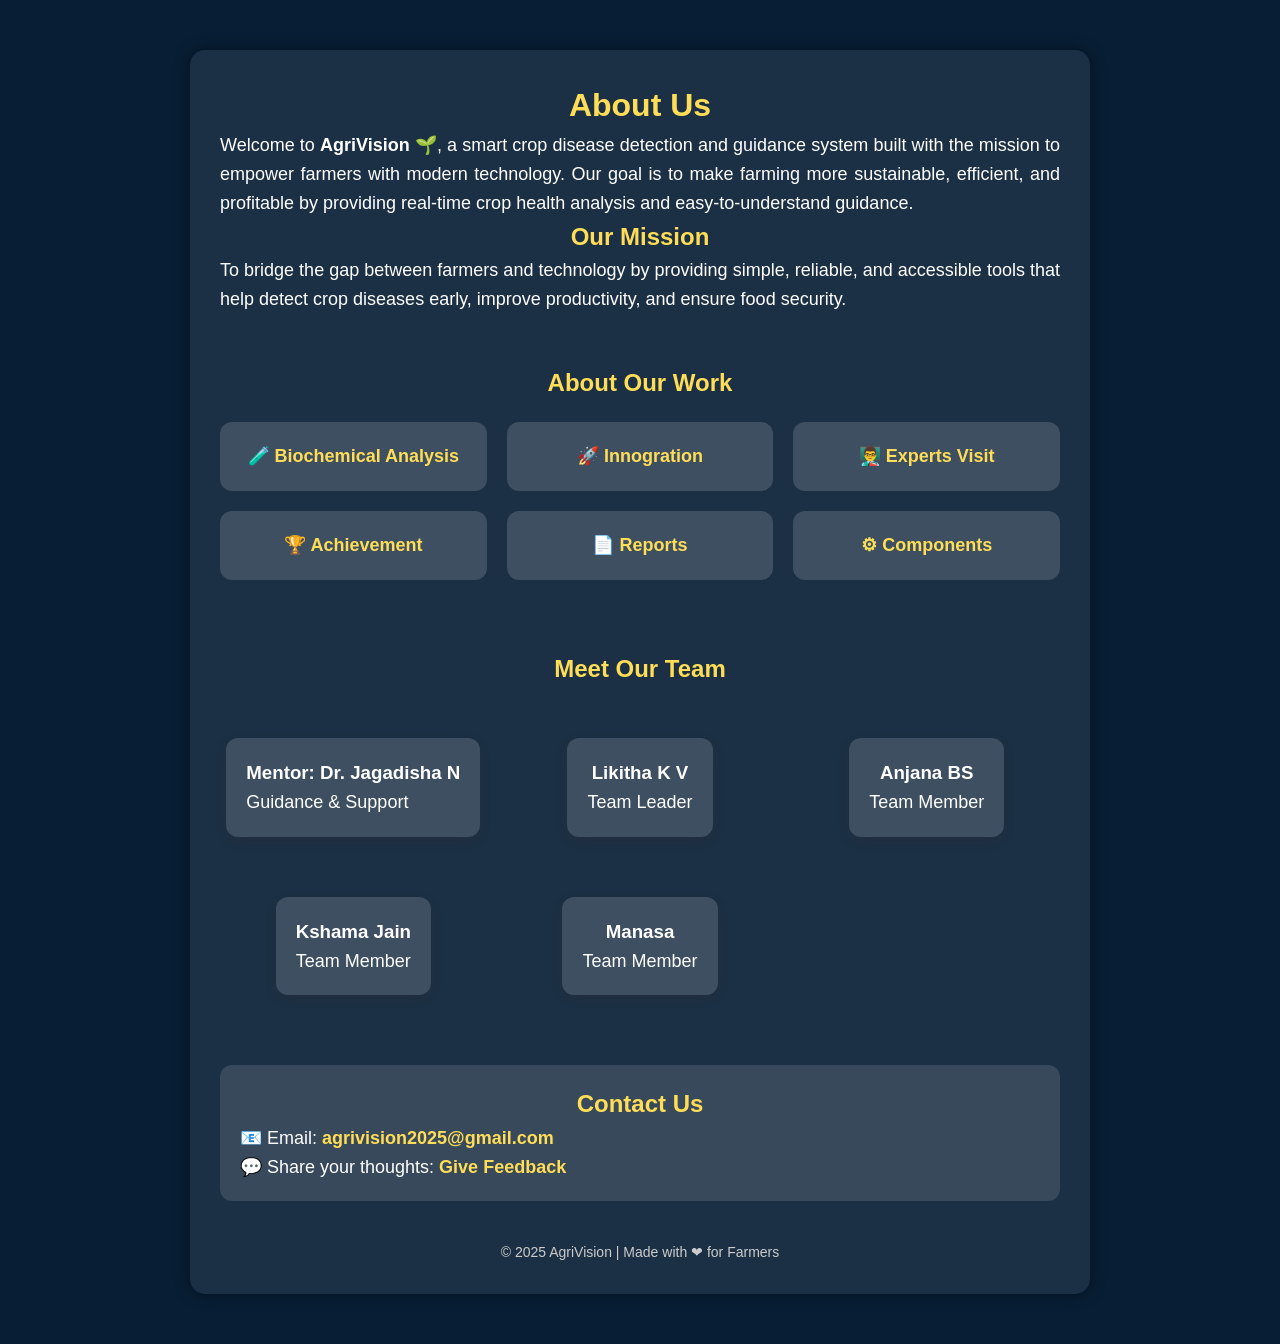
<file: aboutus.html>
<!DOCTYPE html>
<html lang="en">
<head>
  <meta charset="UTF-8">
  <meta name="viewport" content="width=device-width, initial-scale=1.0">
  <title>About Us | AgriVision</title>
  <link rel="stylesheet" href="style.css">
  <style>
    body {
      margin: 0;
      padding: 0;
      font-family: Arial, sans-serif;
      color: white;
    }

    .overlay {
      background: rgba(0, 0, 0, 0.75);
      min-height: 100vh;
      padding: 50px 20px;
    }

    .container {
      max-width: 900px;
      margin: auto;
      background: rgba(255, 255, 255, 0.08);
      padding: 30px;
      border-radius: 15px;
      box-shadow: 0 0 15px rgba(0, 0, 0, 0.4);
    }

    h1, h2 {
      text-align: center;
      color: #ffdd57;
    }

    p {
      font-size: 18px;
      line-height: 1.6;
      text-align: justify;
    }

    /* 🔹 More About Work Section */
    .options {
      margin-top: 50px;
    }

    .options-grid {
      display: grid;
      grid-template-columns: repeat(auto-fit, minmax(250px, 1fr));
      gap: 20px;
      margin-top: 20px;
    }

    .option-card {
      background: rgba(255, 255, 255, 0.15);
      padding: 20px;
      border-radius: 12px;
      text-align: center;
      transition: background 0.3s ease, transform 0.3s ease;
    }

    .option-card:hover {
      background: rgba(255, 255, 255, 0.25);
      transform: scale(1.05);
      cursor: pointer;
    }

    .option-card a {
      color: #ffdd57;
      text-decoration: none;
      font-weight: bold;
      font-size: 18px;
    }

    /* 👥 Team Section */
    .team-section {
      margin-top: 70px; /* ⬅ Increased spacing above heading */
    }

    .team-section h2 {
      margin-top: 30px; /* ⬅ Added small gap below heading */
    }

    .team {
      margin-top: 30px;
      display: grid;
      grid-template-columns: repeat(auto-fit, minmax(200px, 1fr));
      gap: 20px;
    }

    .card {
      background: rgba(255, 255, 255, 0.15);
      padding: 20px;
      border-radius: 12px;
      text-align: center;
      transition: transform 0.3s ease, background 0.3s ease;
    }

    .card:hover {
      transform: scale(1.05);
      background: rgba(255, 255, 255, 0.25);
    }

    .contact {
      margin-top: 50px;
      padding: 20px;
      background: rgba(255, 255, 255, 0.12);
      border-radius: 12px;
      text-align: center;
    }

    .contact a {
      color: #ffdd57;
      font-weight: bold;
      text-decoration: none;
    }

    .footer {
      text-align: center;
      margin-top: 40px;
      font-size: 14px;
      color: #ccc;
    }
  </style>
</head>
<body>
  <div class="overlay">
    <div class="container">
      <h1>About Us</h1>
      <p>
        Welcome to <strong>AgriVision</strong> 🌱, a smart crop disease detection and 
        guidance system built with the mission to empower farmers with modern technology. 
        Our goal is to make farming more sustainable, efficient, and profitable by 
        providing real-time crop health analysis and easy-to-understand guidance.
      </p>

      <h2>Our Mission</h2>
      <p>
        To bridge the gap between farmers and technology by providing 
        simple, reliable, and accessible tools that help detect crop 
        diseases early, improve productivity, and ensure food security.
      </p>

      <!-- 🔹 Navigation Options Section -->
      <div class="options">
        <h2>About Our Work</h2>
        <div class="options-grid">
          <div class="option-card"><a href="biochemical.html">🧪 Biochemical Analysis</a></div>
          <div class="option-card"><a href="innogration.html">🚀 Innogration</a></div>
          <div class="option-card"><a href="experts.html">👨‍🏫 Experts Visit</a></div>
          <div class="option-card"><a href="achievement.html">🏆 Achievement</a></div>
          <div class="option-card"><a href="reports.html">📄 Reports</a></div>
          <div class="option-card"><a href="components.html">⚙ Components</a></div>
        </div>
      </div>

      <!-- 👥 Meet Our Team Section (Moved Below Options) -->
      <div class="team-section">
        <h2>Meet Our Team</h2>
        <div class="team">
          <div class="card">
            <h3><a href="mentor.html" style="color:white; text-decoration:none;">Mentor: Dr. Jagadisha N</a></h3>
            <p>Guidance & Support</p>
          </div>
          <div class="card">
            <h3>Likitha K V</h3>
            <p>Team Leader</p>
          </div>
          <div class="card">
            <h3>Anjana BS</h3>
            <p>Team Member</p>
          </div>
          <div class="card">
            <h3>Kshama Jain</h3>
            <p>Team Member</p>
          </div>
          <div class="card">
            <h3>Manasa</h3>
            <p>Team Member</p>
          </div>
        </div>
      </div>

      <!-- Contact Section -->
      <div class="contact">
        <h2>Contact Us</h2>
        <p>📧 Email: <a href="mailto:agrivision2025@gmail.com">agrivision2025@gmail.com</a></p>
        <p>💬 Share your thoughts: <a href="feedback.html">Give Feedback</a></p>
      </div>

      <div class="footer">
        © 2025 AgriVision | Made with ❤ for Farmers
      </div>
    </div>
  </div>
</body>
</html>
</file>
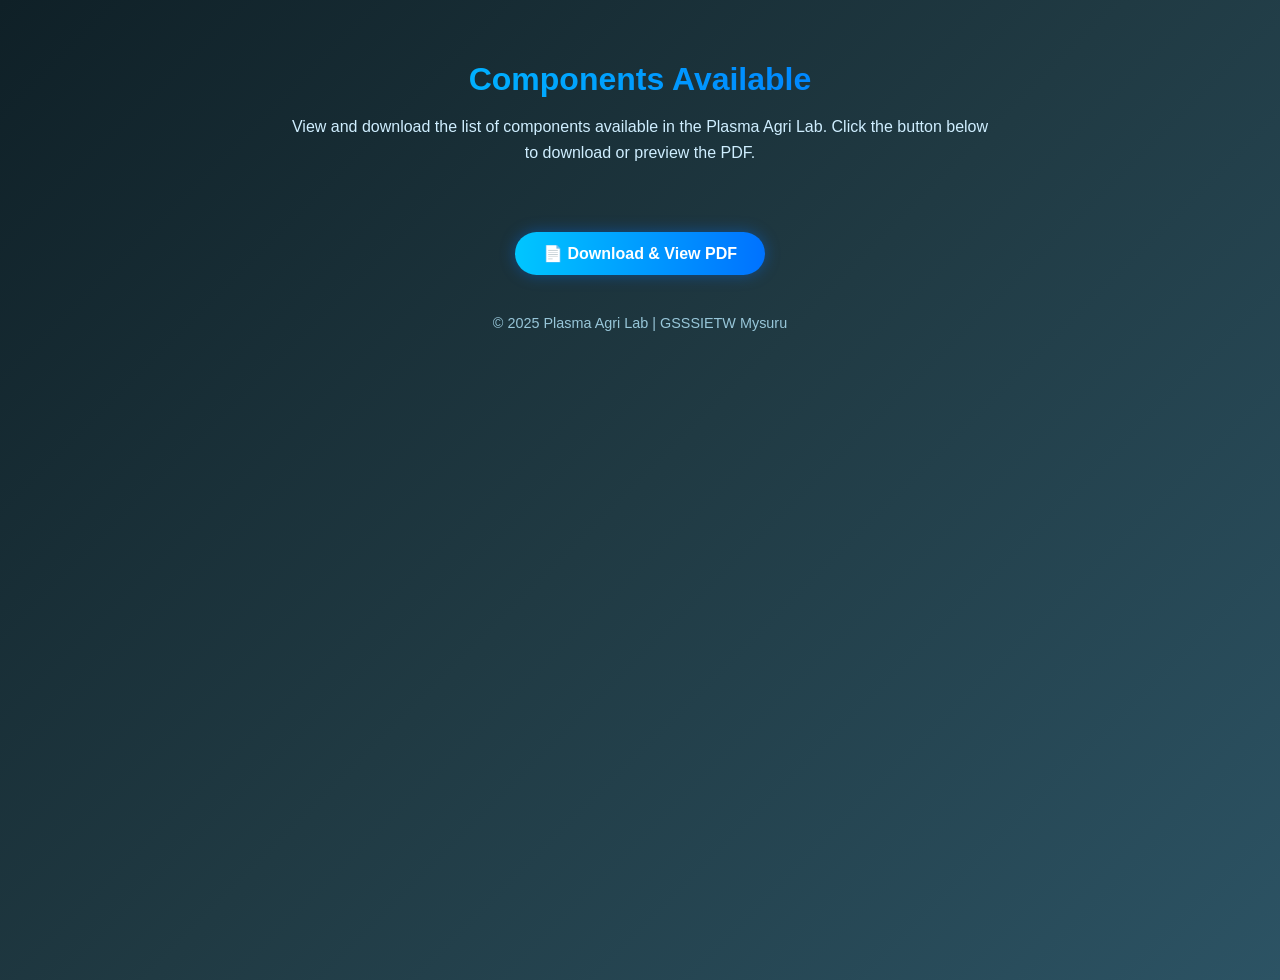
<file: components_available.html>
<!DOCTYPE html>
<html lang="en">
<head>
  <meta charset="UTF-8" />
  <meta name="viewport" content="width=device-width, initial-scale=1.0" />
  <title>Components Available - Plasma Agri Lab</title>
  <style>
    body {
      margin: 0;
      font-family: "Poppins", sans-serif;
      background: linear-gradient(135deg, #0f2027, #203a43, #2c5364);
      color: #eafcff;
      display: flex;
      flex-direction: column;
      align-items: center;
      justify-content: flex-start;
      min-height: 100vh;
      padding: 40px 20px;
    }

    header {
      text-align: center;
      margin-bottom: 30px;
    }

    h1 {
      background: linear-gradient(90deg, #00c6ff, #0072ff);
      -webkit-background-clip: text;
      -webkit-text-fill-color: transparent;
      font-size: 2rem;
      margin-bottom: 10px;
    }

    p {
      text-align: center;
      max-width: 700px;
      color: #cfeeff;
      font-size: 1rem;
      line-height: 1.6;
    }

    .btn {
      background: linear-gradient(90deg, #00c6ff, #0072ff);
      color: white;
      border: none;
      border-radius: 40px;
      padding: 12px 28px;
      margin-top: 20px;
      font-size: 1rem;
      font-weight: 600;
      cursor: pointer;
      transition: transform 0.25s ease, box-shadow 0.25s ease;
      box-shadow: 0 0 15px rgba(0, 114, 255, 0.4);
    }

    .btn:hover {
      transform: scale(1.05);
      box-shadow: 0 0 20px rgba(0, 114, 255, 0.6);
    }

    .viewer {
      display: none;
      width: 90%;
      max-width: 800px;
      height: 550px;
      margin-top: 40px;
      border-radius: 12px;
      overflow: hidden;
      box-shadow: 0 0 25px rgba(0, 0, 0, 0.6);
    }

    iframe {
      width: 100%;
      height: 100%;
      border: none;
      background: white;
    }

    footer {
      margin-top: 40px;
      color: #b6eaff;
      font-size: 0.9rem;
      text-align: center;
      opacity: 0.8;
    }
  </style>
</head>
<body>

  <header>
    <h1>Components Available</h1>
    <p>
      View and download the list of components available in the Plasma Agri Lab.
      Click the button below to download or preview the PDF.
    </p>
  </header>

  <!-- Download Button -->
  <button id="downloadBtn" class="btn">📄 Download & View PDF</button>

  <!-- Hidden Download Link -->
  <a id="downloadLink" href="components_available.pdf" download style="display:none;">Download</a>

  <!-- PDF Viewer -->
  <div id="pdfViewer" class="viewer">
    <iframe id="pdfFrame" src=""></iframe>
  </div>

  <footer>© 2025 Plasma Agri Lab | GSSSIETW Mysuru</footer>

  <script>
    const downloadBtn = document.getElementById("downloadBtn");
    const downloadLink = document.getElementById("downloadLink");
    const pdfViewer = document.getElementById("pdfViewer");
    const pdfFrame = document.getElementById("pdfFrame");

    downloadBtn.addEventListener("click", () => {
      // Trigger PDF download
      downloadLink.click();

      // Display PDF preview below
      pdfFrame.src = "components_available.pdf";
      pdfViewer.style.display = "block";
      pdfViewer.scrollIntoView({ behavior: "smooth" });
    });
  </script>

</body>
</html>
</file>
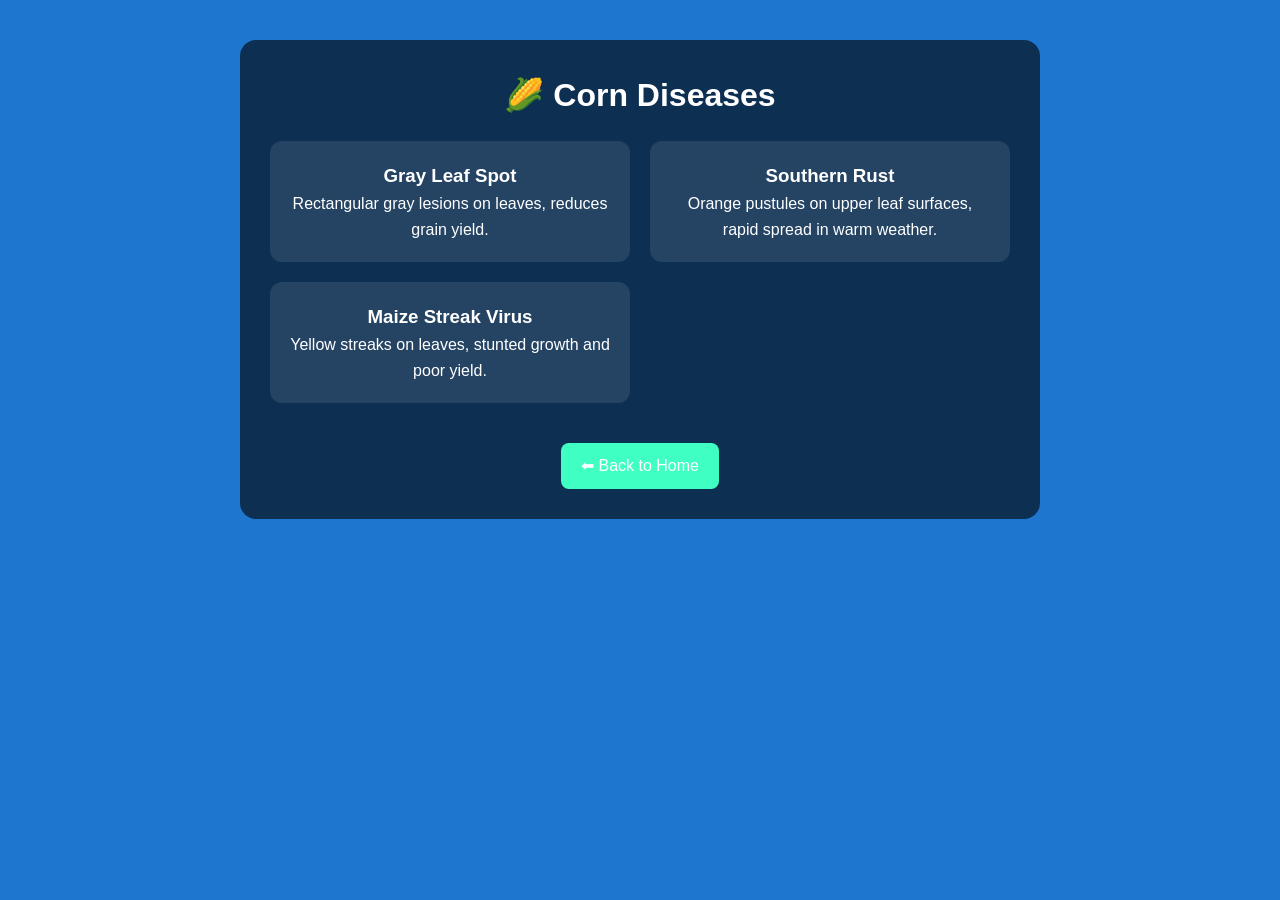
<file: corn.html>
<!DOCTYPE html>
<html lang="en">
<head>
  <meta charset="UTF-8">
  <meta name="viewport" content="width=device-width, initial-scale=1.0">
  <title>Corn Diseases</title>
  <link rel="stylesheet" href="style.css">
</head>
<body background="bg.jpg">

  <div class="crop-page">
    <h1>🌽 Corn Diseases</h1>
    <div class="disease-list">
      <div class="disease-card">
        <h3>Gray Leaf Spot</h3>
        <p>Rectangular gray lesions on leaves, reduces grain yield.</p>
      </div>
      <div class="disease-card">
        <h3>Southern Rust</h3>
        <p>Orange pustules on upper leaf surfaces, rapid spread in warm weather.</p>
      </div>
      <div class="disease-card">
        <h3>Maize Streak Virus</h3>
        <p>Yellow streaks on leaves, stunted growth and poor yield.</p>
      </div>
    </div>
    <a href="index.html" class="back-btn">⬅ Back to Home</a>
  </div>

</body>
</html>
</file>
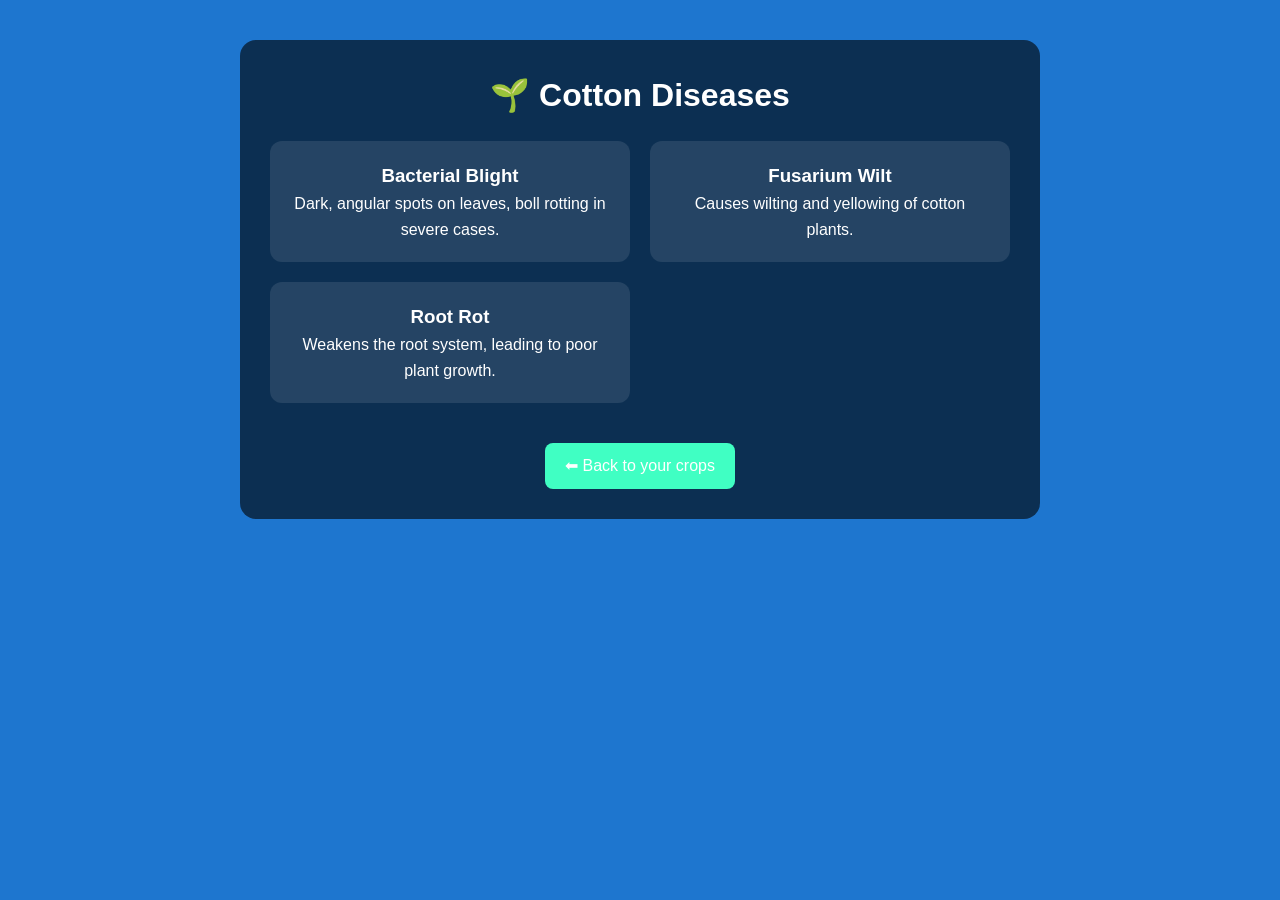
<file: cotton.html>
<!DOCTYPE html>
<html lang="en">
<head>
  <meta charset="UTF-8">
  <meta name="viewport" content="width=device-width, initial-scale=1.0">
  <title>Cotton Diseases</title>
  <link rel="stylesheet" href="style.css">
</head>
<body background="bg.jpg">

  <div class="crop-page">
    <h1>🌱 Cotton Diseases</h1>
    <div class="disease-list">
      <div class="disease-card">
        <h3>Bacterial Blight</h3>
        <p>Dark, angular spots on leaves, boll rotting in severe cases.</p>
      </div>
      <div class="disease-card">
        <h3>Fusarium Wilt</h3>
        <p>Causes wilting and yellowing of cotton plants.</p>
      </div>
      <div class="disease-card">
        <h3>Root Rot</h3>
        <p>Weakens the root system, leading to poor plant growth.</p>
      </div>
    </div>
    <a href="crops.html" class="back-btn">⬅ Back to your crops</a>
  </div>

</body>
</html>
</file>
<file: style.css>
/* Reset */
* {
  margin: 0;
  padding: 0;
  box-sizing: border-box;
}

body {
  font-family: 'Segoe UI', sans-serif;
  background: #1e76cf;
  color: #333;
  line-height: 1.6;
  text-align: center;
}

/* Header */
.header {
  display: flex;
  justify-content: space-between;
  align-items: center;
  padding: 15px 40px;
  background: linear-gradient(90deg, #4caf50, #4caf50);
  color: white;
}

.logo {
  font-size: 1.5rem;
  font-weight: bold;
}

.navbar a {
  color: white;
  margin: 0 12px;
  text-decoration: none;
  font-weight: 500;
  transition: color 0.3s;
}

.navbar a:hover {
  color: #ffe082;
}

.btn {
  background: #ff9800;
  padding: 8px 16px;
  border-radius: 20px;
  font-weight: bold;
}

.btn:hover {
  background: #f57c00;
}

/* Weather Section */
.weather {
  margin: 30px auto;
  padding: 20px;
  background: #4caf50;
  border-radius: 12px;
  max-width: 500px;
  box-shadow: 0px 4px 10px rgba(0,0,0,0.1);
}

/* Cards */
.card {
  background: white;
  padding: 25px;
  margin: 20px auto;
  max-width: 600px;
  border-radius: 15px;
  box-shadow: 0px 4px 12px rgba(107, 32, 32, 0.1);
}

.primary-btn {
  background: linear-gradient(90deg, #4caf50, #2e8b57);
  color: white;
  border: none;
  padding: 12px 25px;
  font-size: 1rem;
  border-radius: 25px;
  cursor: pointer;
  transition: 0.3s;
}

.primary-btn:hover {
  background: linear-gradient(90deg, #2e8b57, #4caf50);
}

/* Features */
.features {
  display: flex;
  justify-content: center;
  flex-wrap: wrap;
  margin: 30px;
  gap: 20px;
}

.feature-card {
  flex: 1 1 180px;
  background: #ffffff;
  padding: 20px;
  border-radius: 12px;
  box-shadow: 0px 4px 10px rgba(0,0,0,0.1);
  transition: transform 0.3s, background 0.3s;
  cursor: pointer;
  font-size: 1.1rem;
  font-weight: bold;
}

.feature-card:hover {
  transform: translateY(-5px);
  background: #e0f2f1;
}

/* Footer */
footer {
  margin-top: 40px;
  padding: 15px;
  background: #2e8b57;
  color: white;
}
/* Form Section */
.form-section {
  display: flex;
  justify-content: center;
  align-items: center;
  height: 80vh;
}

.form-card {
  background: white;
  padding: 40px;
  border-radius: 15px;
  box-shadow: 0px 6px 16px rgba(0,0,0,0.15);
  max-width: 400px;
  width: 90%;
  text-align: center;
}

.form-card h2 {
  margin-bottom: 10px;
  color: #2e8b57;
}

.subtitle {
  margin-bottom: 20px;
  color: #555;
}

input {
  width: 100%;
  padding: 12px;
  margin: 10px 0;
  border-radius: 8px;
  border: 1px solid #ccc;
  font-size: 1rem;
}

input:focus {
  outline: none;
  border: 1px solid #2e8b57;
  box-shadow: 0px 0px 6px rgba(46, 139, 87, 0.4);
}

.signup-text {
  margin-top: 15px;
  color: #555;
}

.signup-text a {
  color: #2e8b57;
  font-weight: bold;
  text-decoration: none;
}

.signup-text a:hover {
  text-decoration: underline;
}
/* Crops Section */
.crops-section {
  margin: 30px;
}

.crops-section h2 {
  margin-bottom: 20px;
  color: #2e8b57;
}

.crops-container {
  display: flex;
  justify-content: center;
  flex-wrap: wrap;
  gap: 20px;
}

.crop-card {
  background: #fff;
  border-radius: 12px;
  box-shadow: 0px 4px 12px rgba(0,0,0,0.1);
  width: 220px;
  padding: 15px;
  text-align: center;
  transition: transform 0.3s;
}

.crop-card:hover {
  transform: translateY(-5px);
  background: #e8f5e9;
}

.crop-card img {
  width: 100%;
  height: 140px;
  border-radius: 10px;
  object-fit: cover;
}

.crop-card h3 {
  margin: 10px 0;
  color: #333;
}
.preview-box {
  margin-top: 15px;
  text-align: center;
}

#preview {
  border: 3px solid #2e8b57;
  padding: 5px;
  background: #f9fff9;
}
.profile {
  text-align: center;
  padding: 20px;
}

.profile-pic img {
  width: 150px;
  height: 150px;
  border-radius: 50%;
  border: 3px solid #2e8b57;
  object-fit: cover;
  margin-bottom: 10px;
}

.profile-info {
  margin-top: 20px;
  text-align: left;
  display: inline-block;
}.features {
  display: grid;
  grid-template-columns: repeat(2, 1fr);
  gap: 20px;
  padding: 20px;   /* reduced padding */
  max-width: 400px; /* smaller width */
  margin: 10px auto; /* center & reduce spacing */
  background: rgba(0, 0, 0, 0.3); /* black transparent box */
  border-radius: 12px;
}

.features div {
  background: rgba(255, 255, 255, 0.15);
  padding: 30px 20px;
  border-radius: 12px;
  font-weight: 600;
  font-size: 18px;
  text-align: center;
  transition: background 0.3s ease, transform 0.2s ease;
  cursor: pointer;
}

.features div:hover {
  background: rgba(255, 255, 255, 0.15);
  color: hsl(64, 76%, 62%);
  transform: translateY(-5px);
}
.crop-page {
  max-width: 800px;
  margin: 40px auto;
  padding: 30px;
  background: rgba(0, 0, 0, 0.6);
  border-radius: 16px;
  color: #fff;
  text-align: center;
}

.disease-list {
  display: grid;
  grid-template-columns: 1fr 1fr;
  gap: 20px;
  margin: 20px 0;
}

.disease-card {
  background: rgba(255, 255, 255, 0.1);
  padding: 20px;
  border-radius: 12px;
  transition: transform 0.2s, background 0.3s;
}

.disease-card:hover {
  background: rgba(0, 150, 136, 0.9);
  transform: translateY(-5px);
}

.back-btn {
  display: inline-block;
  margin-top: 20px;
  padding: 10px 20px;
  background: #40ffc3;
  color: #fff;
  border-radius: 8px;
  text-decoration: none;
  transition: background 0.3s;
}

.back-btn:hover {
  background: #40ffc3;
}
.image-section {
  display: flex;
  justify-content: space-around;
  margin: 20px 0;
}
.image-section div {
  text-align: center;
}
.image-section img {
  width: 300px;
  height: auto;
  border-radius: 10px;
  border: 2px solid white;
}
.caption {
  margin-top: 8px;
  font-weight: bold;
  font-size: 14px;
  
}
</file>
